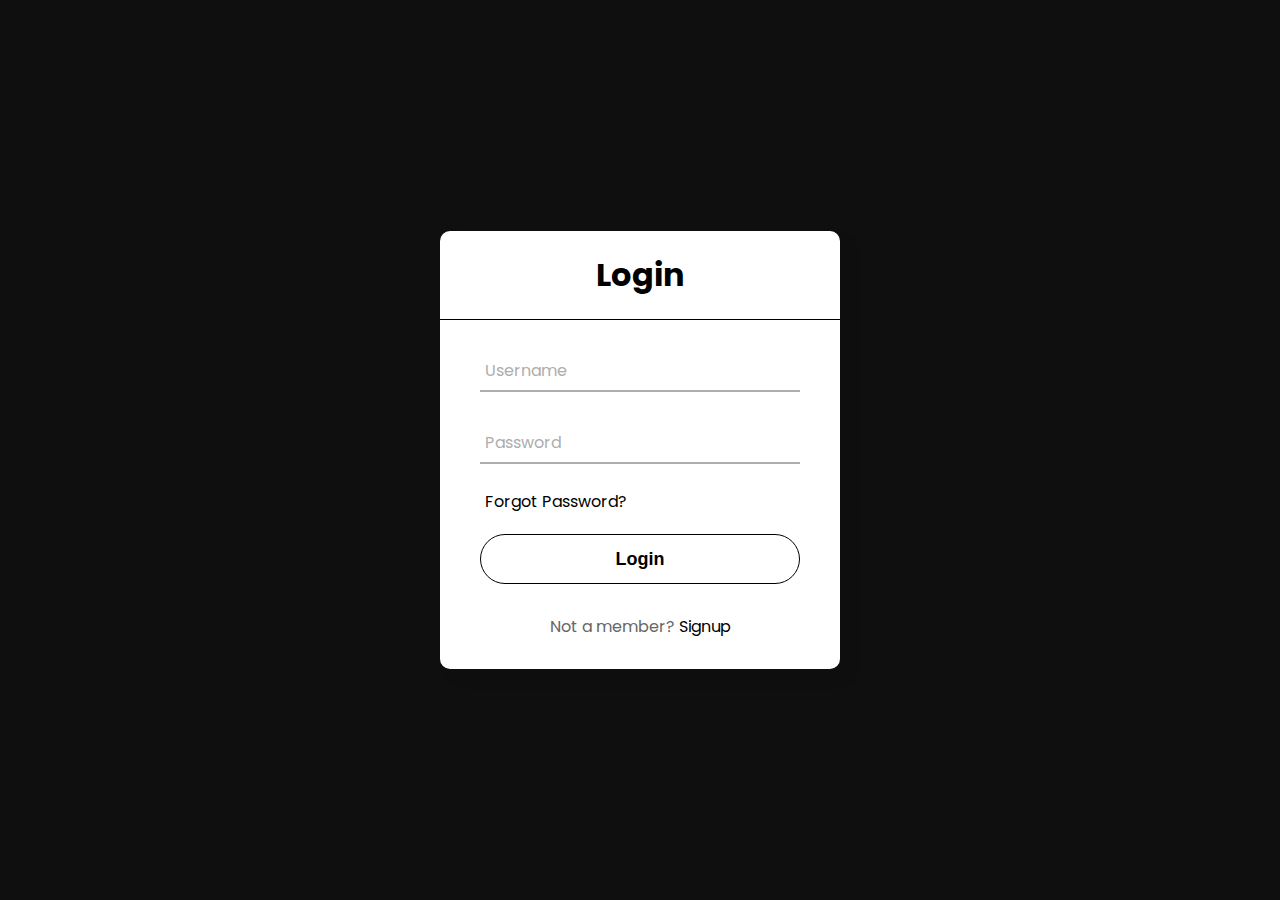
<file: login.html>
<!DOCTYPE html>
<html lang="en">
<head>
    <meta charset="UTF-8">
    <meta http-equiv="X-UA-Compatible" content="IE=edge">
    <meta name="viewport" content="width=device-width, initial-scale=1.0">
    <title>Login for Trainers Pair</title>
    <link rel="stylesheet" href="login.css">
</head>
<body>
    <section>
        <div class="center">
            <h1>Login</h1>
            <form method="post">
              <div class="txt_field">
                <input type="text" required>
                <span></span>
                <label>Username</label>
              </div>
              <div class="txt_field">
                <input type="password" required>
                <span></span>
                <label>Password</label>
              </div>
              <div class="pass">Forgot Password?</div>
              <input type="submit" value="Login">
              <div class="signup_link">
                Not a member? <a href="#">Signup</a>
              </div>
            </form>
          </div>
    </section>
</body>
</html>
</file>
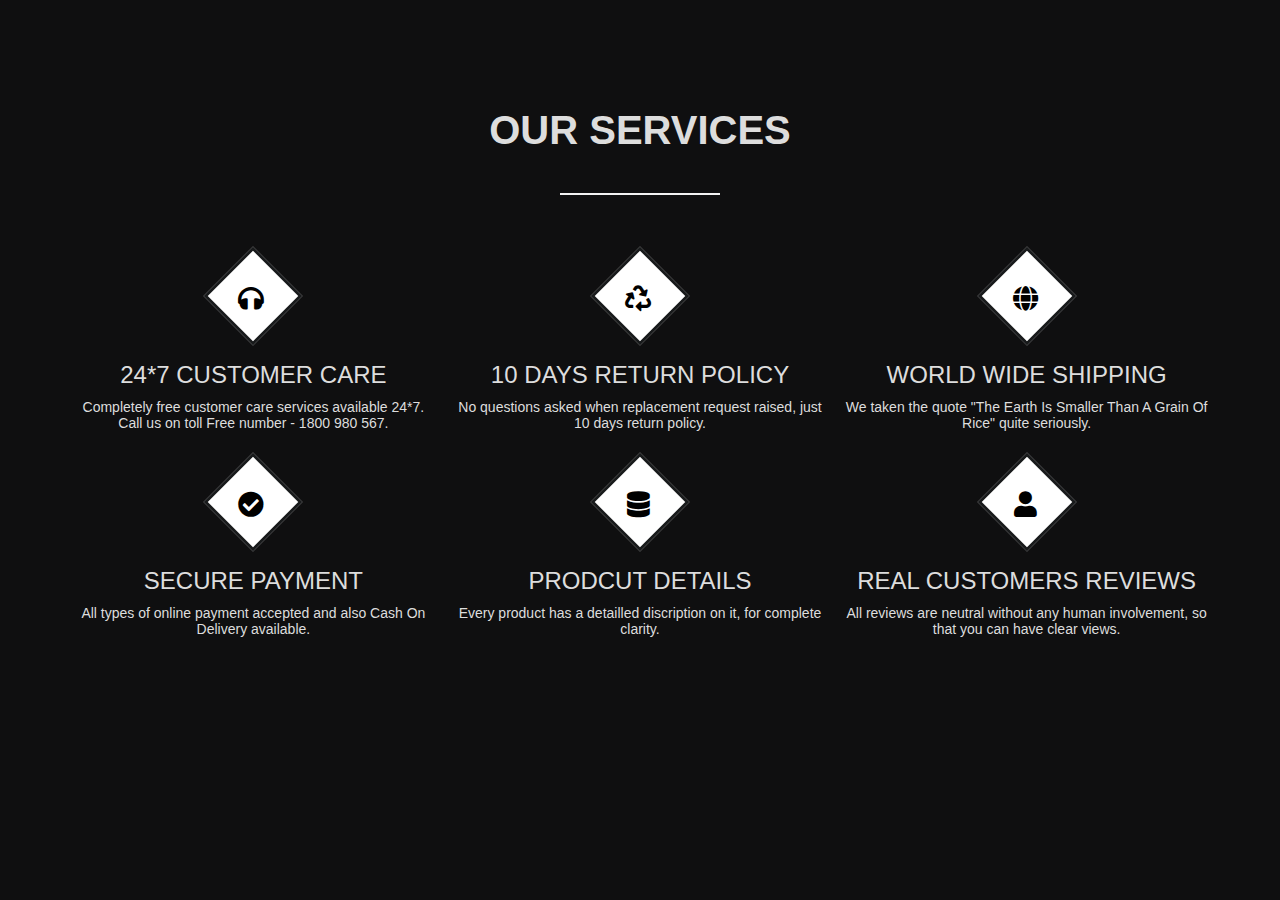
<file: services.html>
<!DOCTYPE html>
<html lang="en" dir="ltr">
  <head>
    <meta charset="utf-8">
    <title>Trainer Pair Services</title>
    <link rel="stylesheet" href="services.css">
    <meta name="viewport" content="width=device-width, initial-scale=1">
    <link rel="stylesheet" href="https://use.fontawesome.com/releases/v5.7.2/css/all.css">
  </head>
  <body>
    <div class="services-section">
      <div class="inner-width">
        <h1 class="section-title">Our Services</h1>
        <div class="border"></div>
        <div class="services-container">

          <div class="service-box">
            <div class="service-icon">
              <i class="fas fa-headphones"></i>
            </div>
            <div class="service-title">24*7 Customer Care</div>
            <div class="service-desc">
              Completely free customer care services available 24*7. Call us on toll Free number - 1800 980 567.
            </div>
          </div>

          <div class="service-box">
            <div class="service-icon">
              <i class="fas fa-recycle"></i>
            </div>
            <div class="service-title">10 Days Return Policy</div>
            <div class="service-desc">
              No questions asked when replacement request raised, just 10 days return policy.
            </div>
          </div>

          <div class="service-box">
            <div class="service-icon">
              <i class="fas fa-globe"></i>
            </div>
            <div class="service-title">World Wide Shipping</div>
            <div class="service-desc">
              We taken the quote "The Earth Is Smaller Than A Grain Of Rice" quite seriously.
            </div>
          </div>

          <div class="service-box">
            <div class="service-icon">
              <i class="fas fa-check-circle"></i>
            </div>
            <div class="service-title">Secure Payment</div>
            <div class="service-desc">
              All types of online payment accepted and also Cash On Delivery available.
            </div>
          </div>

          <div class="service-box">
            <div class="service-icon">
              <i class="fas fa-database"></i>
            </div>
            <div class="service-title">Prodcut Details</div>
            <div class="service-desc">
              Every product has a detailled discription on it, for complete clarity.
            </div>
          </div>

          <div class="service-box">
            <div class="service-icon">
              <i class="fas fa-user"></i>
            </div>
            <div class="service-title">Real Customers Reviews</div>
            <div class="service-desc">
              All reviews are neutral without any human involvement, so that you can have clear views.
            </div>
          </div>
        </div>
      </div>
    </div>

    
  </body>
</html>
</file>
<file: login.css>
/*=============== GOOGLE FONTS ===============*/
@import url("https://fonts.googleapis.com/css2?family=Poppins:wght@400;500;600&display=swap");
/*=============== VARIABLES CSS ===============*/
:root {
  --header-height: 3rem;
  /*========== Colors ==========*/
  --hue-color: 206;
  --black-color: hsl(var(--hue-color), 4%, 4%);
  --black-color-alt: hsl(var(--hue-color), 4%, 8%);
  --title-color: hsl(var(--hue-color), 4%, 95%);
  --text-color: hsl(var(--hue-color), 4%, 75%);
  --text-color-light: hsl(var(--hue-color), 4%, 65%);
  --white-color: #FFF;
  --body-color: hsl(var(--hue-color), 4%, 6%);
  --container-color: hsl(var(--hue-color), 4%, 10%);
  --text-gradient: linear-gradient(hsl(var(--hue-color), 4%, 24%), hsl(var(--hue-color), 4%, 8%));
  --scroll-thumb-color: hsl(var(--hue-color), 4%, 16%);
  --scroll-thumb-color-alt: hsl(var(--hue-color), 4%, 20%);
  /*========== Font and typography ==========*/
  --body-font: 'Poppins', sans-serif;
  --biggest-font-size: 5rem;
  --bigger-font-size: 3.5rem;
  --big-font-size: 2.5rem;
  --h2-font-size: 1.25rem;
  --h3-font-size: 1.125rem;
  --normal-font-size: .938rem;
  --small-font-size: .813rem;
  --smaller-font-size: .75rem;
  --text-line-height: 2rem;
  /*========== Font weight ==========*/
  --font-medium: 500;
  --font-semi-bold: 600;
  /*========== Margenes Bottom ==========*/
  --mb-0-5: .5rem;
  --mb-0-75: .75rem;
  --mb-1: 1rem;
  --mb-1-5: 1.5rem;
  --mb-2: 2rem;
  --mb-2-5: 2.5rem;
  /*========== z index ==========*/
  --z-tooltip: 10;
  --z-fixed: 100;
}

@media screen and (min-width: 968px) {
  :root {
    --biggest-font-size: 7.5rem;
    --bigger-font-size: 4.5rem;
    --big-font-size: 4rem;
    --h2-font-size: 1.5rem;
    --h3-font-size: 1.25rem;
    --normal-font-size: 1rem;
    --small-font-size: .875rem;
    --smaller-font-size: .813rem;
  }
}

* {
    box-sizing: border-box;
    padding: 0;
    margin: 0;
  }
  
  html {
    scroll-behavior: smooth;
  }
  
  body {
    margin: var(--header-height) 0 0 0;
    font-family: var(--body-font);
    font-size: var(--normal-font-size);
    background-color: var(--body-color);
    color: var(--text-color);
  }
  
  h1, h2, h3 {
    color: var(--title-color);
  }
  
  ul {
    list-style: none;
  }
  
  a {
    text-decoration: none;
  }
  
  button,
  input {
    border: none;
    outline: none;
  }
  
  button {
    cursor: pointer;
  }
  
  img {
    max-width: 100%;
    height: auto;
  }

.center{
    display: block;
    position: absolute;
    top: 50%;
    left: 50%;
    transform: translate(-50%, -50%);
    width: 400px;
    background: white;
    border-radius: 10px;
    box-shadow: 10px 10px 15px rgba(0,0,0,0.05);
  }
  .center h1{
    text-align: center;
    padding: 20px 0;
    border-bottom: 1px solid black;
    color: black;
  }
  .center form{
    padding: 0 40px;
    box-sizing: border-box;
  }
  form .txt_field{
    position: relative;
    border-bottom: 2px solid #adadad;
    margin: 30px 0;
  }
  .txt_field input{
    width: 100%;
    padding: 0 5px;
    height: 40px;
    font-size: 16px;
    border: none;
    background: none;
    outline: none;
  }
  .txt_field label{
    position: absolute;
    top: 50%;
    left: 5px;
    color: #adadad;
    transform: translateY(-50%);
    font-size: 16px;
    pointer-events: none;
    transition: .5s;
  }
  .txt_field span::before{
    content: '';
    position: absolute;
    top: 40px;
    left: 0;
    width: 0%;
    height: 2px;
    background: black;
    transition: .5s;
  }
  .txt_field input:focus ~ label,
  .txt_field input:valid ~ label{
    top: -5px;
    color: black;
  }
  .txt_field input:focus ~ span::before,
  .txt_field input:valid ~ span::before{
    width: 100%;
  }
  .pass{
    margin: -5px 0 20px 5px;
    color: black;
    cursor: pointer;
  }
  .pass:hover{
    text-decoration: underline;
  }
  input[type="submit"]{
    width: 100%;
    height: 50px;
    border: 1px solid;
    background: #fff;
    border-radius: 25px;
    font-size: 18px;
    color: black;
    font-weight: 700;
    cursor: pointer;
    outline: none;
  }
  input[type="submit"]:hover{
    border-color: black;
    background-color: black;
    color: white;
    transition: .5s;
  }
  .signup_link{
    margin: 30px 0;
    text-align: center;
    font-size: 16px;
    color: #666666;
  }
  .signup_link a{
    color: black;
    text-decoration: none;
  }
  .signup_link a:hover{
    text-decoration: underline;
  }
</file>
<file: services.css>
/*=============== GOOGLE FONTS ===============*/
@import url("https://fonts.googleapis.com/css2?family=Poppins:wght@400;500;600&display=swap");
/*=============== VARIABLES CSS ===============*/
:root {
  --header-height: 3rem;
  /*========== Colors ==========*/
  --hue-color: 206;
  --black-color: hsl(var(--hue-color), 4%, 4%);
  --black-color-alt: hsl(var(--hue-color), 4%, 8%);
  --title-color: hsl(var(--hue-color), 4%, 95%);
  --text-color: hsl(var(--hue-color), 4%, 75%);
  --text-color-light: hsl(var(--hue-color), 4%, 65%);
  --white-color: #FFF;
  --body-color: hsl(var(--hue-color), 4%, 6%);
  --container-color: hsl(var(--hue-color), 4%, 10%);
  --text-gradient: linear-gradient(hsl(var(--hue-color), 4%, 24%), hsl(var(--hue-color), 4%, 8%));
  --scroll-thumb-color: hsl(var(--hue-color), 4%, 16%);
  --scroll-thumb-color-alt: hsl(var(--hue-color), 4%, 20%);
  /*========== Font and typography ==========*/
  --body-font: 'Poppins', sans-serif;
  --biggest-font-size: 5rem;
  --bigger-font-size: 3.5rem;
  --big-font-size: 2.5rem;
  --h2-font-size: 1.25rem;
  --h3-font-size: 1.125rem;
  --normal-font-size: .938rem;
  --small-font-size: .813rem;
  --smaller-font-size: .75rem;
  --text-line-height: 2rem;
  /*========== Font weight ==========*/
  --font-medium: 500;
  --font-semi-bold: 600;
  /*========== Margenes Bottom ==========*/
  --mb-0-5: .5rem;
  --mb-0-75: .75rem;
  --mb-1: 1rem;
  --mb-1-5: 1.5rem;
  --mb-2: 2rem;
  --mb-2-5: 2.5rem;
  /*========== z index ==========*/
  --z-tooltip: 10;
  --z-fixed: 100;
}

@media screen and (min-width: 968px) {
  :root {
    --biggest-font-size: 7.5rem;
    --bigger-font-size: 4.5rem;
    --big-font-size: 4rem;
    --h2-font-size: 1.5rem;
    --h3-font-size: 1.25rem;
    --normal-font-size: 1rem;
    --small-font-size: .875rem;
    --smaller-font-size: .813rem;
  }
}

* {
    box-sizing: border-box;
    padding: 10px;
    margin: 10px;
  }
  
  html {
    scroll-behavior: smooth;
  }
  
  body {
    margin: var(--header-height) 0 0 0;
    font-family: var(--body-font);
    font-size: var(--normal-font-size);
    background-color: var(--body-color);
    color: var(--text-color);
  }
  
  h1, h2, h3 {
    color: var(--title-color);
  }
  
  ul {
    list-style: none;
  }
  
  a {
    text-decoration: none;
  }
  
  button,
  input {
    border: none;
    outline: none;
  }
  
  button {
    cursor: pointer;
  }
  
  img {
    max-width: 100%;
    height: auto;
  }

  *{
    margin: 0;
    padding: 0;
    font-family: "montserrat",sans-serif;
    box-sizing: border-box;
  }
  
  .services-section{
    background-size: cover;
    padding: 60px 0;
  }
  .inner-width{
    width: 100%;
    max-width: 1200px;
    margin: auto;
    padding: 0 20px;
    overflow: hidden;
  }
  .section-title{
    text-align: center;
    color: #ddd;
    text-transform: uppercase;
    font-size: 2.5rem;
  }
  .border{
    width: 160px;
    height: 2px;
    background: var(--title-color);
    margin: 40px auto;
  }
  .services-container{
    display: flex;
    flex-wrap: wrap;
    justify-content: center;
  }
  
  .service-box{
    max-width: 33.33%;
    padding: 10px;
    text-align: center;
    color: #ddd;
    cursor: pointer;
  }
  
  .service-icon{
    display: inline-block;
    width: 70px;
    height: 70px;
    border: 3px solid var(--container-color);
    color: black;
    transform: rotate(45deg);
    margin-bottom: 30px;
    margin-top: 16px;
    transition: 0.3s linear;
    background-color: white;
  }
  .service-icon i{
    line-height: 70px;
    transform: rotate(-45deg);
    font-size: 26px;
  }
  .service-box:hover .service-icon{
    background: black;
    color: #fff;
  }
  .service-title{
    font-size: 1.5rem;
    text-transform: uppercase;
    margin-bottom: 10px;
  }
  .service-desc{
    font-size: 14px;
  }
  
  @media screen and (max-width:960px) {
    .service-box{
      max-width: 45%;
    }
  }
  
  @media screen and (max-width:768px) {
    .service-box{
      max-width: 50%;
    }
  }
  
  @media screen and (max-width:480px) {
    .service-box{
      max-width: 100%;
    }
  }
</file>
